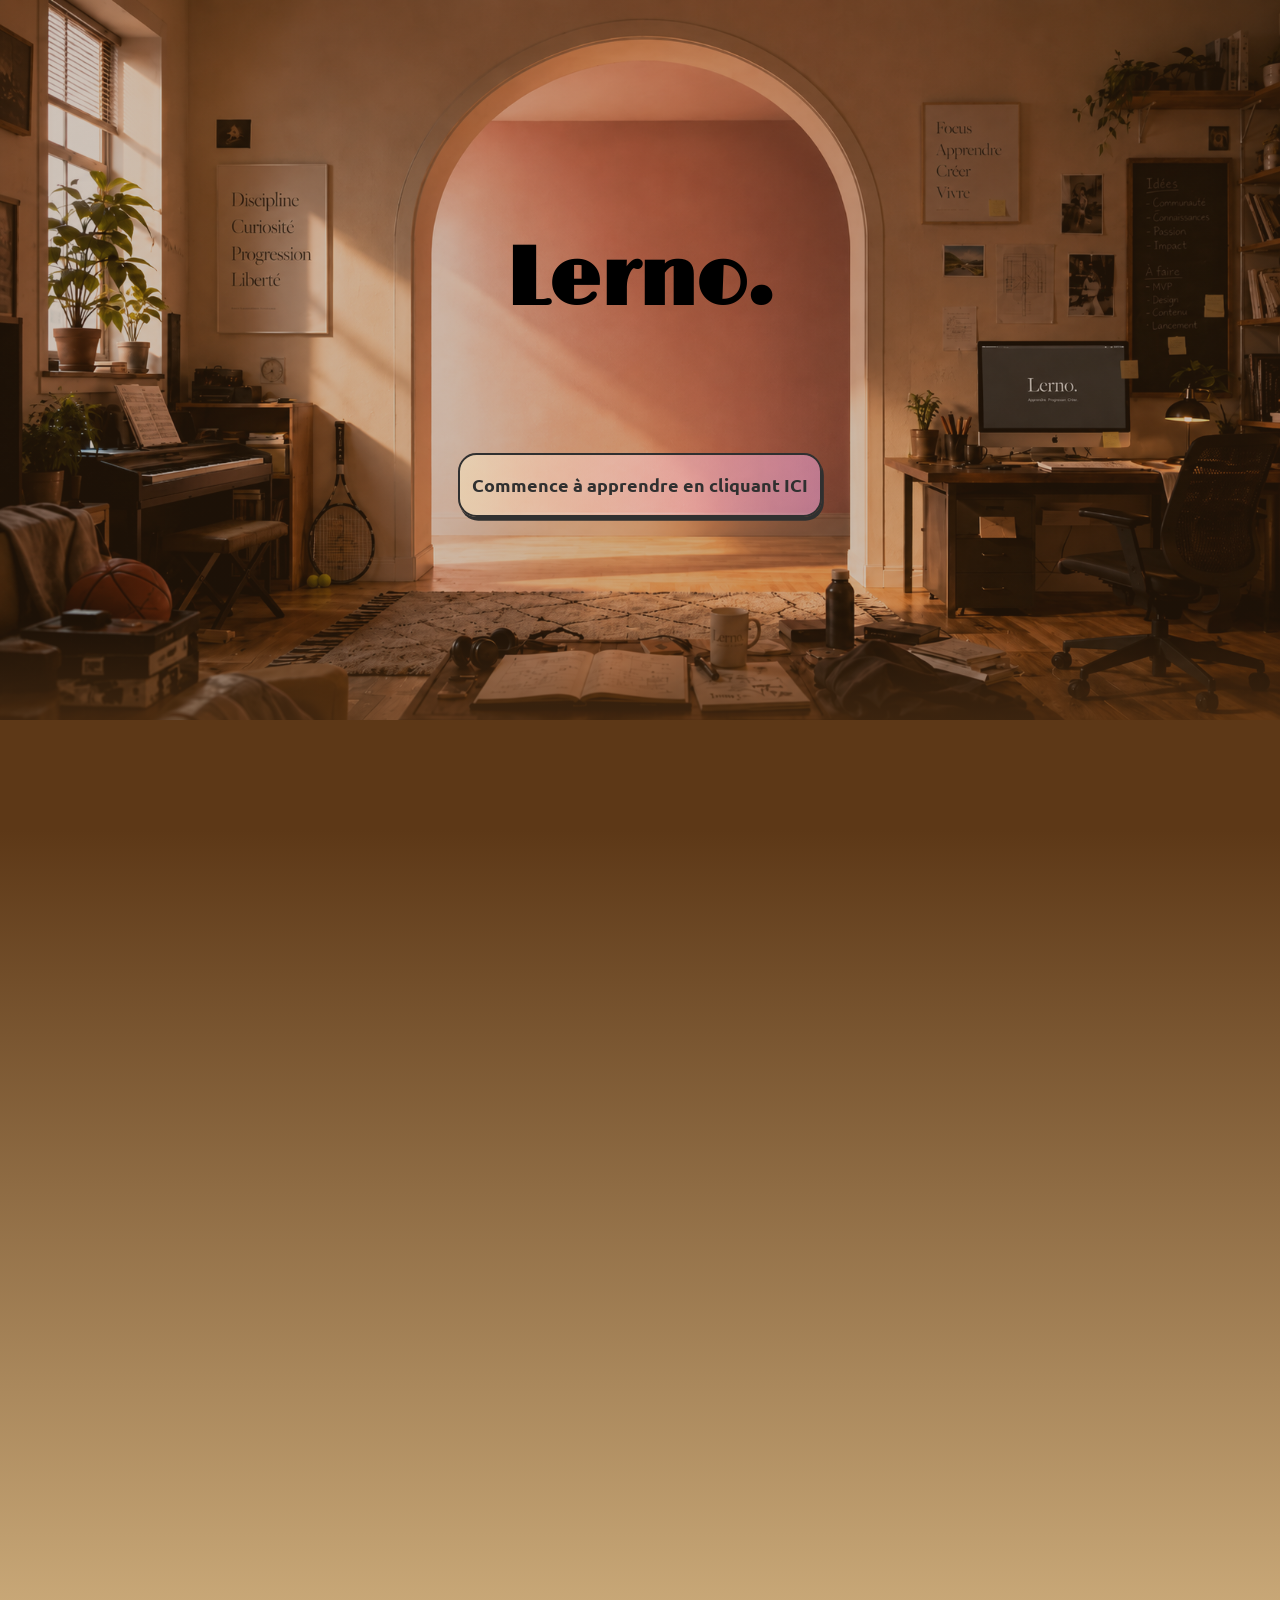
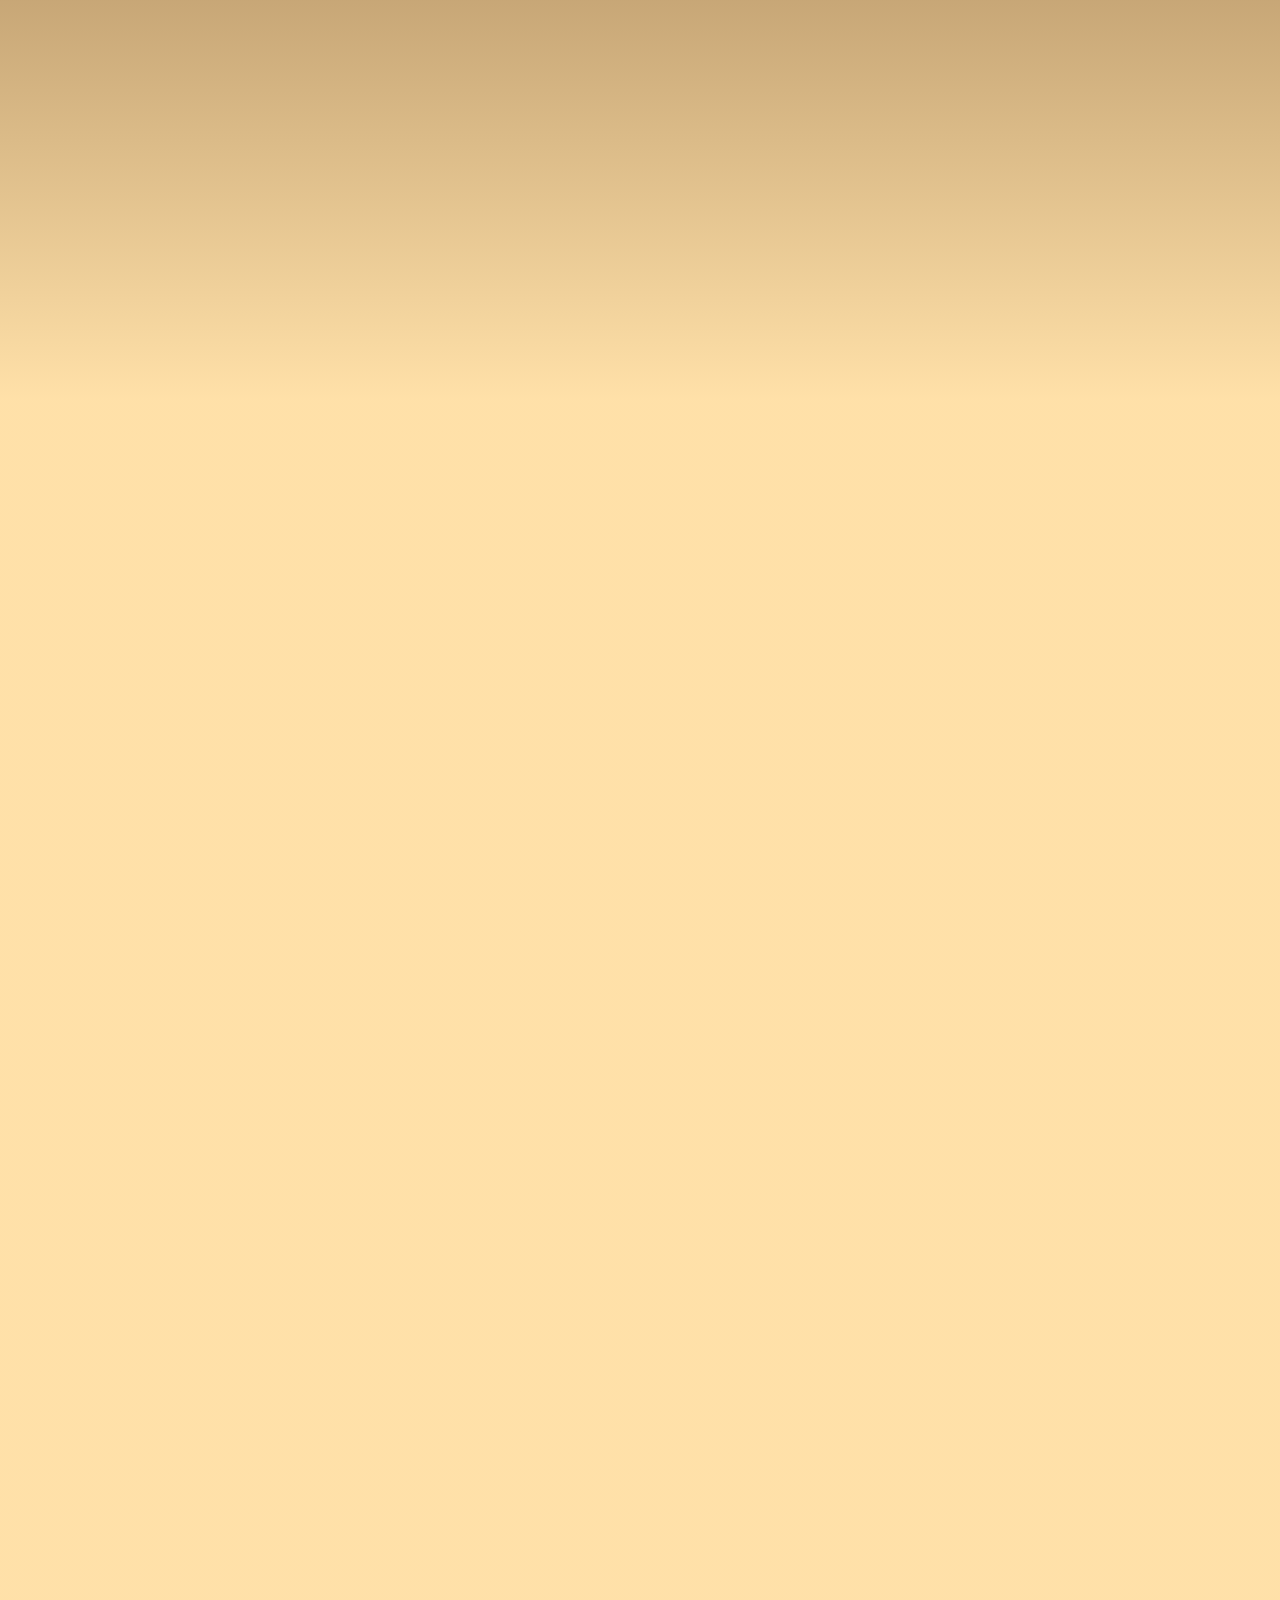
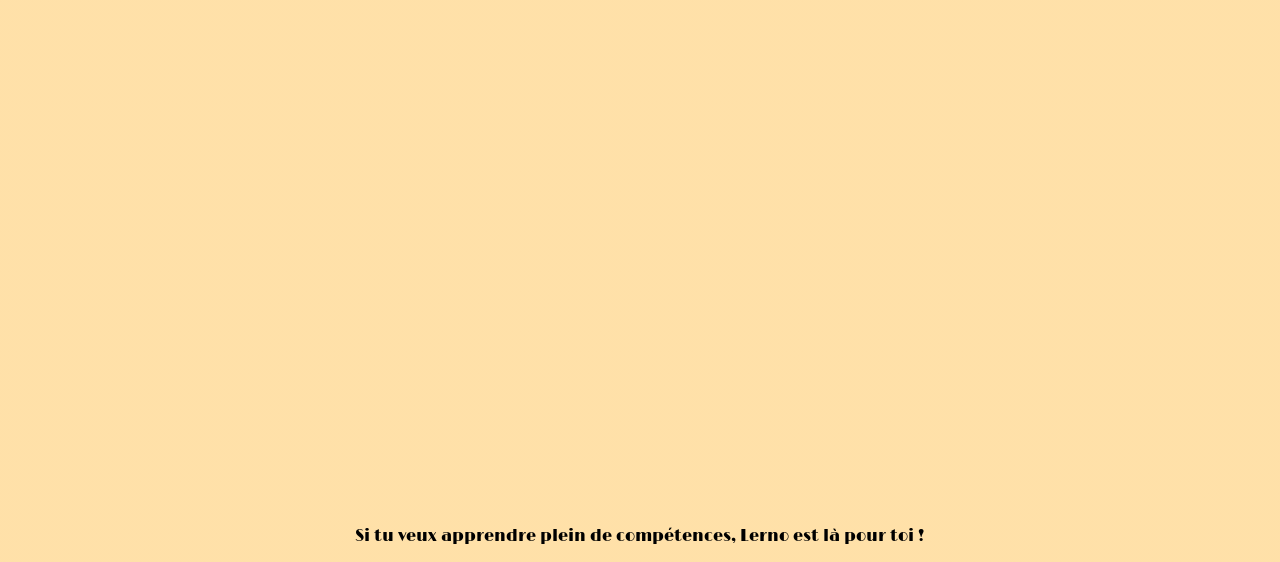
<file: index.html>
<!doctype html>
<html lang="fr">
  <head>
    <meta charset="utf-8" />
    <title>Lerno</title>
    <link rel="preconnect" href="https://fonts.googleapis.com" />
    <link rel="preconnect" href="https://fonts.gstatic.com" crossorigin />
    <link
      href="https://fonts.googleapis.com/css2?family=Oswald:wght@200..700&display=swap"
      rel="stylesheet"
    />
    <link rel="stylesheet" href="style.css" />
    <link rel="preconnect" href="https://fonts.googleapis.com" />
    <link rel="preconnect" href="https://fonts.gstatic.com" crossorigin />
    <link
      href="https://fonts.googleapis.com/css2?family=Newsreader:ital,opsz,wght@0,6..72,200..800;1,6..72,200..800&family=Playfair+Display:ital,wght@0,400..900;1,400..900&family=Righteous&family=Story+Script&family=Ubuntu:wght@700&display=swap"
      rel="stylesheet"
    />
    <link rel="preconnect" href="https://fonts.googleapis.com" />
    <link rel="preconnect" href="https://fonts.gstatic.com" crossorigin />
    <link
      href="https://fonts.googleapis.com/css2?family=Limelight&family=Newsreader:ital,opsz,wght@0,6..72,200..800;1,6..72,200..800&family=Playfair+Display:ital,wght@0,400..900;1,400..900&family=Righteous&family=Story+Script&family=Ubuntu:wght@700&display=swap"
      rel="stylesheet"
    />
  </head>

  <body class="index">
    <h1 class="title">Lerno.</h1>
    <br /><br /><br />
    <div>
      <a href="dedex.html" class="bouton-i"
        >Commence à apprendre en cliquant ICI</a
      >
      <p>Si tu veux apprendre plein de compétences, Lerno est là pour toi !</p>
    </div>
  </body>
</html>
</file>
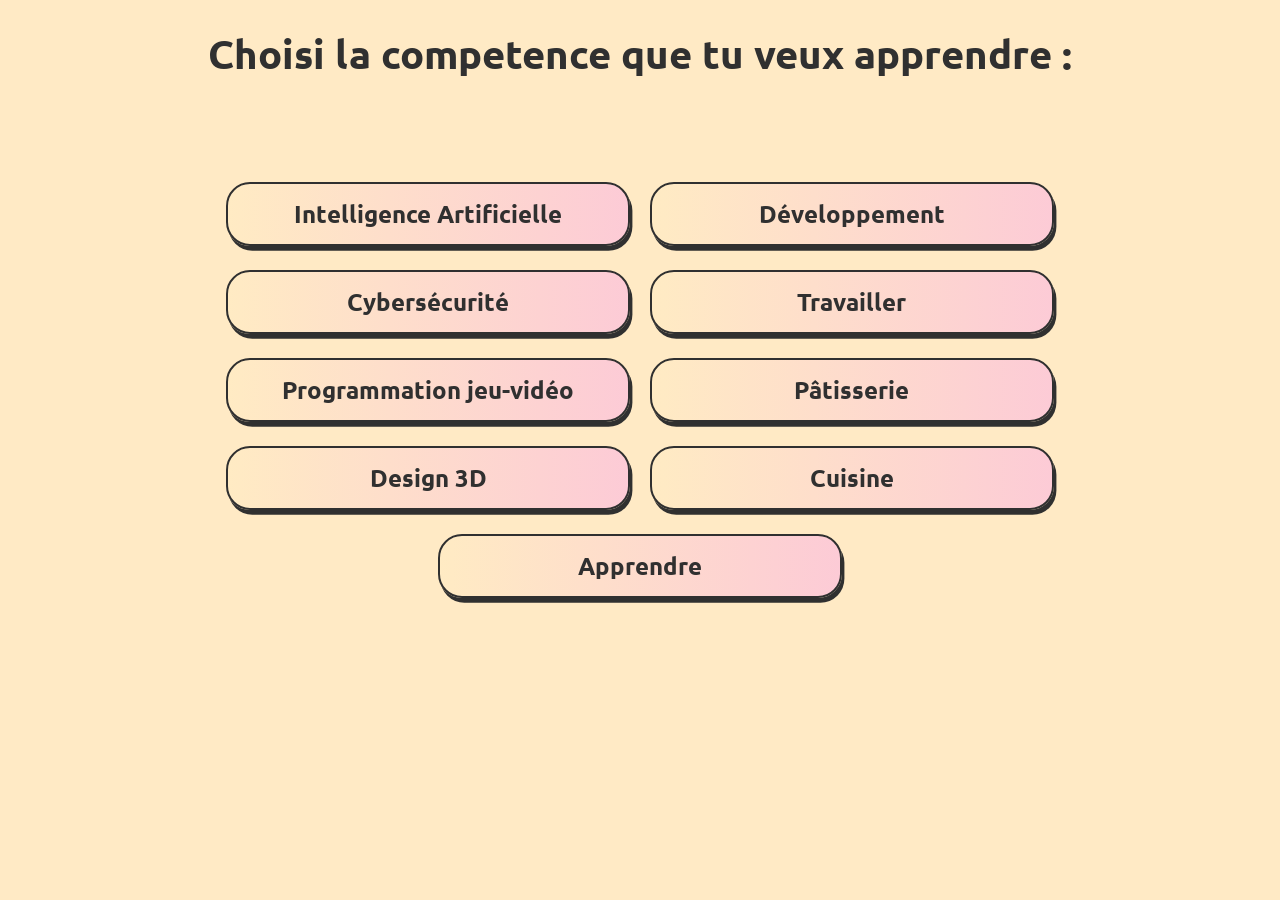
<file: dedex.html>
<!doctype html>
<html lang="fr">
  <head>
    <meta charset="utf-8" />
    <title>Lerno</title>
    <link rel="preconnect" href="https://fonts.googleapis.com" />
    <link rel="preconnect" href="https://fonts.gstatic.com" crossorigin />
    <link
      href="https://fonts.googleapis.com/css2?family=Oswald:wght@200..700&display=swap"
      rel="stylesheet"
    />
    <link rel="stylesheet" href="style.css" />
    <link rel="preconnect" href="https://fonts.googleapis.com" />
    <link rel="preconnect" href="https://fonts.gstatic.com" crossorigin />
    <link
      href="https://fonts.googleapis.com/css2?family=Newsreader:ital,opsz,wght@0,6..72,200..800;1,6..72,200..800&family=Playfair+Display:ital,wght@0,400..900;1,400..900&family=Righteous&family=Story+Script&family=Ubuntu:wght@700&display=swap"
      rel="stylesheet"
    />
  </head>

  <body>
    <h1>Choisi la competence que tu veux apprendre :</h1>
    <br /><br /><br />
    <div class="container">
      <a href="ia/index-ia.html" class="bouton-c">Intelligence Artificielle</a>

      <a href="dev/index-dev.html" class="bouton-c">Développement</a>

      <br />

      <a href="cyber/index-cyber.html" class="bouton-c">Cybersécurité</a>

      <a href="travailler/index-travailler.html" class="bouton-c">Travailler</a>

      <br />

      <a href="programation-jv/index-programation-jv.html" class="bouton-c"
        >Programmation jeu-vidéo</a
      >

      <a href="patisserie/index-patisserie.html" class="bouton-c">Pâtisserie</a>

      <br />

      <a href="design-3d/index-design-3d.html" class="bouton-c">Design 3D</a>

      <a href="cuisine/index-cuisine.html" class="bouton-c">Cuisine</a>

      <br />

      <a href="apprendre/index-apprendre.html" class="bouton-c">Apprendre</a>
    </div>
  </body>
</html>
</file>
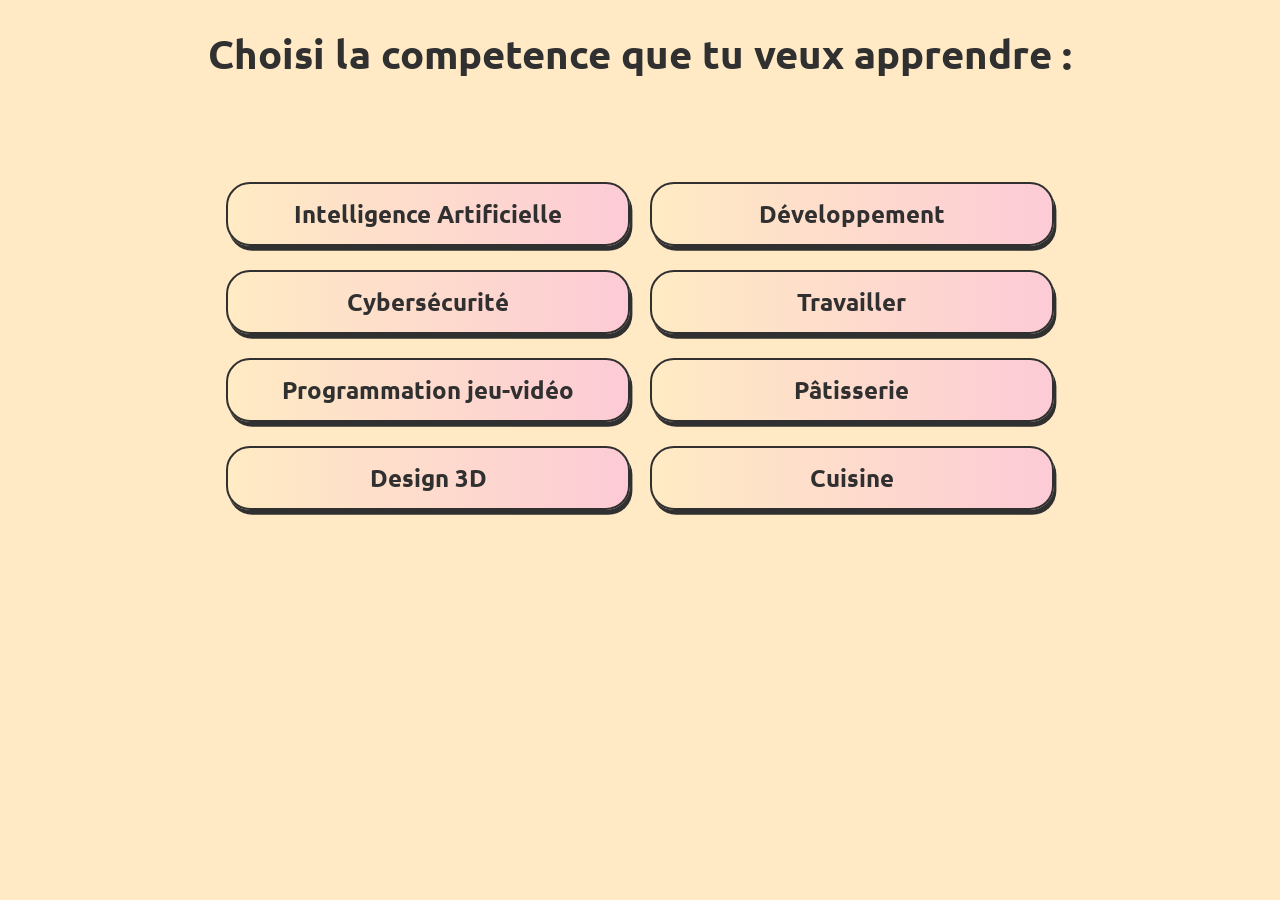
<file: tredex.html>
<!doctype html>
<html lang="fr">
  <head>
    <meta charset="utf-8" />
    <title>Lerno</title>
    <link rel="preconnect" href="https://fonts.googleapis.com" />
    <link rel="preconnect" href="https://fonts.gstatic.com" crossorigin />
    <link
      href="https://fonts.googleapis.com/css2?family=Oswald:wght@200..700&display=swap"
      rel="stylesheet"
    />
    <link rel="stylesheet" href="style.css" />
    <link rel="preconnect" href="https://fonts.googleapis.com" />
    <link rel="preconnect" href="https://fonts.gstatic.com" crossorigin />
    <link
      href="https://fonts.googleapis.com/css2?family=Newsreader:ital,opsz,wght@0,6..72,200..800;1,6..72,200..800&family=Playfair+Display:ital,wght@0,400..900;1,400..900&family=Righteous&family=Story+Script&family=Ubuntu:wght@700&display=swap"
      rel="stylesheet"
    />
  </head>

  <body>
    <h1>Choisi la competence que tu veux apprendre :</h1>
    <br /><br /><br />
    <div class="container">
      <a href="ia/index-ia.html" class="bouton-c">Intelligence Artificielle</a>

      <a href="dev/index-dev.html" class="bouton-c">Développement</a>

      <br />

      <a href="cyber/index-cyber.html" class="bouton-c">Cybersécurité</a>

      <a href="travailler/index-travailler.html" class="bouton-c">Travailler</a>

      <br />

      <a href="programation-jv/index-programation-jv.html" class="bouton-c"
        >Programmation jeu-vidéo</a
      >

      <a href="patisserie/index-patisserie.html" class="bouton-c">Pâtisserie</a>

      <br />

      <a href="design-3d/index-design-3d.html" class="bouton-c">Design 3D</a>

      <a href="cuisine/index-cuisine.html" class="bouton-c">Cuisine</a>

      <br />

      <!-- <a href="apprendre/index-apprendre.html" class="bouton-c">Apprendre</a> -->
    </div>
  </body>
</html>
</file>
<file: style.css>
a {
  font-size: 1.5em;
  color: rgb(48, 48, 48);
  text-decoration: none;
}

h1 {
  font-size: 2.5em;
  text-align: center;
}

div {
  text-align: center;
}

.bouton-c {
  position: relative;
  display: inline-block;
  width: 400px;
  height: 60px;
  line-height: 60px;
  margin: 0.5em 0.4em;
  background: linear-gradient(
    to right,
    rgba(255, 236, 194, 0.5),
    rgba(250, 172, 231, 0.5)
  );
  border: 2px solid rgb(48, 48, 48);
  box-shadow: rgb(48, 48, 48) 0.1em 0.2em 0px;
  border-radius: 1em 1em 1em 1em;
  transition:
    transform 0.5s ease-in-out,
    box-shadow 0.5s ease-in-out;
}

.bouton-c:hover {
  box-shadow: rgb(48, 48, 48) 0em 0em 0px;
  transform: translate(0.1em, 0.2em);
}

.bouton-s-c {
  position: relative;
  display: inline-block;
  width: 350px;
  height: 100px;
  line-height: 100px;
  margin: 0.5em 1em;
  background-color: white;
  border: 2px solid black;
  box-shadow: black 0.1em 0.2em 0px;
  border-radius: 1em 1em 1em 1em;
  transition:
    transform 0.5s ease-in-out,
    box-shadow 0.5s ease-in-out;
}

.bouton-s-c:hover {
  box-shadow: black 0em 0em 0px;
  transform: translate(0.1em, 0.2em);
}

html {
  scrollbar-width: none;
}

body {
  background-color: rgba(255, 215, 140, 0.5);
  color: rgb(48, 48, 48);
  font-family: "Ubuntu", sans-serif;
  font-weight: 700;
  font-style: normal;
}

.index {
  background-color: rgba(255, 215, 140, 0.5);
  background-image:
    /* linear-gradient(
      to bottom,
      rgba(93, 56, 23, 0.3) 75%,
      rgba(93, 56, 23, 1) 100%
    ),
    url(images/fondecranlerno15.png), */
    linear-gradient(
      to bottom,
      rgba(93, 56, 23, 0.3) 75%,
      rgba(93, 56, 23, 1) 100%
    ),
    url(images/fondecranlerno15.png),
    linear-gradient(
      to bottom,
      rgba(93, 56, 23, 1) 830px,
      rgba(255, 215, 140, 0.5) 2000px
    );
  background-repeat: no-repeat;
  background-position: top center;
  background-size:
    100% 828px,
    100% auto,
    100% 100%;
  color: rgb(0, 0, 0);
  font-family: "Limelight", sans-serif;
  font-weight: 400;
  font-style: normal;
}

html::-webkit-scrollbar,
body::-webkit-scrollbar,
::-webkit-scrollbar {
  display: none;
}

.bouton-i {
  position: relative;
  display: inline-block;
  width: 360px;
  height: 60px;
  line-height: 60px;
  margin: 0.5em 0.4em;
  background: linear-gradient(
    to right,
    rgba(255, 236, 194, 0.5),
    rgba(250, 172, 231, 0.5)
  );
  border: 2px solid rgb(48, 48, 48);
  box-shadow: rgb(48, 48, 48) 0.1em 0.2em 0px;
  font-size: 1.15em;
  border-radius: 1em 1em 1em 1em;
  transition:
    transform 0.5s ease-in-out,
    box-shadow 0.5s ease-in-out;
  font-family: "Ubuntu", sans-serif;
  font-weight: 700;
  font-style: normal;
}

.bouton-i:hover {
  box-shadow: rgb(48, 48, 48) 0em 0em 0px;
  transform: translate(0.1em, 0.2em);
}

.title {
  position: relative;
  margin-top: 2.9em;
  font-size: 5em;
}

p {
  margin-top: 200em;
}

.container{
  display: flex;
  flex-wrap: wrap;
  justify-content: center;
}
</file>
